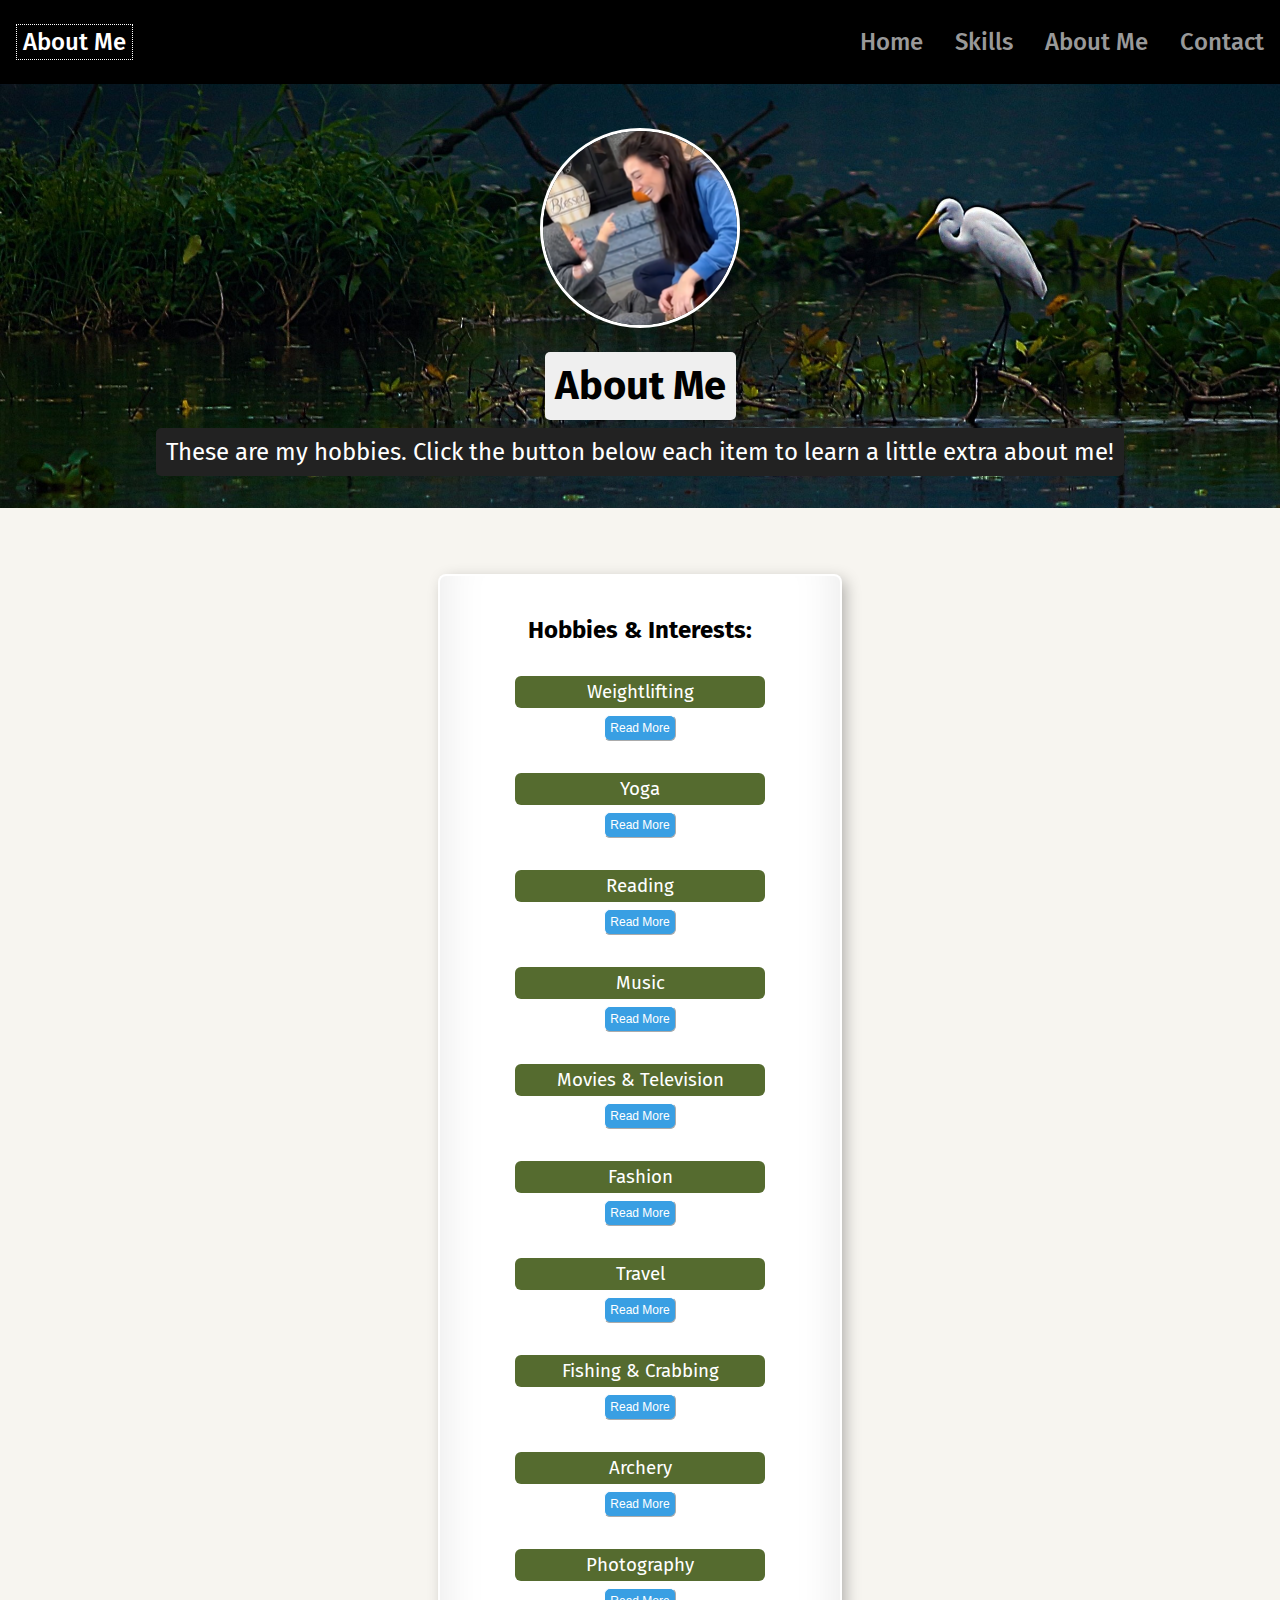
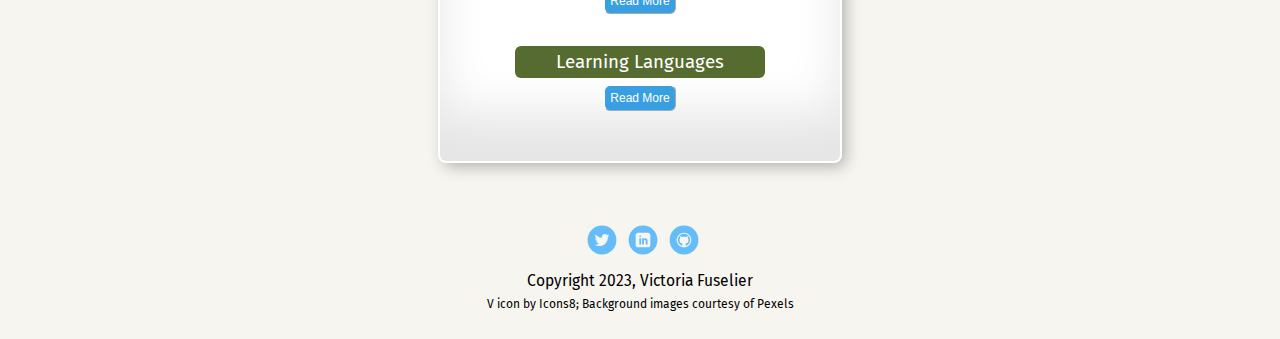
<file: aboutme.html>
<!doctype html>
<html lang="en">
<head>
  <meta charset="utf-8">
  <title>Victoria Fuselier's Profile</title>
  <meta name="viewport" content="width=device-width, initial-scale=1.0">
  <link rel="stylesheet" href="styles.css">
  <link href="https://fonts.googleapis.com/css2?family=Fira+Sans:wght@100;200;300;400;500;600;700;800;900&display=swap" rel="stylesheet">
  <link rel="icon" type="image/png" href="images/favicon.png">
</head>
  <body>
    <nav class="main-nav">
      <ul class="nav-ul">
        <li id="page-title">About Me</li>
        <li><a href="index.html">Home</a></li>
        <li><a href="skills.html">Skills</a></li>
        <li><a href="aboutme.html">About Me</a></li>
        <li><a href="contact.html">Contact</a></li>
      </ul>
    </nav>
    <header id="about-me-header">
      <img src="images/me4.png" alt="Victoria laughing with a child" class="profile-image">
      <h1 class="tag headline">About Me</h1>
      <p class="tag tagline">These are my hobbies. Click the button below each item to learn a little extra about me!</p>
    </header>
    <main class="flex">
      <section class="card" id="hobbies-card">
        <h2 id="hobbies-heading">Hobbies & Interests:</h2>
        <div class="hobbies-list">
          <h3 id="hobby1">Weightlifting</h3>
          <p id="hobby1info" class="hidden-info">I was introduced to weightlifting by a friend and it totally changed my health--and my life! This transformation inspired me to major in Kinesiology and later, inspired me to be a personal trainer.</p>
          <button id="more-button1">Read More</button>
          <h3 id="hobby2">Yoga</h3>
          <p id="hobby2info" class="hidden-info">I discovered yoga shortly after I began lifting weights and it was a total gamechanger. I enjoy practicing yoga in group classes at a studio/gym <em>and</em> in solo sessions at home. My favorite yoga resource is "Yoga with Adriene" on Youtube.</p>
          <button id="more-button2">Read More</button>
          <h3 id="hobby3">Reading</h3>
          <p id="hobby3info" class="hidden-info">Here's a few of my favorite books so far:<br>
                                                  <em>1984</em>, George Orwell<br>
                                                  <em>The Host</em>, Stephanie Meyer<br>
                                                  <em>The Hunger Games</em>, Suzanne Collins<br>
                                                  <em>Animal Farm</em>, George Orwell<br>
                                                  <em>The Giver</em>, Lois Lowry<br>
                                                  <em>Verity</em>, Colleen Hoover<br>
                                                  <em>Maximum Ride</em>, James Patterson<br><br>
                                                  I'm currently reading <em>The Catcher in the Rye</em> by J.D. Salinger.<br><br>
                                                  Next, I'd like to read Anthony Keidis' autobiography--<em>Scar Tissue</em>--and <em>It Ends With Us</em> by Colleen Hoover.<br><br>
                                                  If you have any suggestions for my reading list, I'd love to hear them!</p>              
          <button id="more-button3">Read More</button>
          <h3 id="hobby4">Music</h3>
          <p id="hobby4info" class="hidden-info">I'm really into music and have so many favorites, it's hard to name just a few, so...<br><br>
                                                  Here's a long list of some of my favorite musicians:<br>
                                                  The Beatles<br>
                                                  Led Zeppelin<br>
                                                  Nirvana<br>
                                                  Chevelle<br>
                                                  Red Hot Chili Peppers<br>
                                                  Queen<br>
                                                  Alanis Morissette<br>
                                                  Rod Stewart<br>
                                                  Fuel<br>
                                                  Foo Fighters<br>
                                                  Matchbox Twenty<br>
                                                  Styx<br>
                                                  Toadies<br>
                                                  Tool<br>
                                                  Pearl Jam<br>
                                                  Rage Against the Machine<br>
                                                  Nicki Minaj<br>
                                                  Bush<br>
                                                  Chris Stapleton<br>
                                                  Billy Joel<br><br>
                                                  Do you like any of these? Which artists are YOUR favorites?</p>
            
          <button id="more-button4">Read More</button>
          <h3 id="hobby5">Movies & Television</h3>
          <p id="hobby5info" class="hidden-info">Ahh, television.. my guilty pleasure.<br><br>
                                                  Here's a few of my favorite movies and shows:<br>
                                                  Friends<br>
                                                  Breaking Bad<br>
                                                  Stranger Things<br>
                                                  Cop Car<br>
                                                  Bruce Almighty<br>
                                                  The Big Lebowski<br>
                                                  Parasite<br>
                                                  Fallen<br>
                                                  Office Space<br>
                                                  Waiting<br>
                                                  The Hunt<br>
                                                  Liar Liar<br>
                                                  Elf<br>
                                                  Fight Club<br><br>
                                                  I also watch a lot of true crime documentaries.<br><br>
                                                  What are some of your favorite films/series to watch?</p>
          <button id="more-button5">Read More</button>
          <h3 id="hobby6">Fashion</h3>
          <p id="hobby6info" class="hidden-info">I love talking fashion (as well as clean skincare and beauty products) and would love to work on websites for one of my favorite companies one day. Imagine the employee discount!<br><br>
                                                  Here's a few of my favorite brands:<br>
                                                  Express<br>
                                                  Nevaeh<br>
                                                  Nike<br>
                                                  Banana Republic<br>
                                                  Honest Beauty<br>
                                                  Beis<br>
                                                  H&M<br>
                                                  Nordstrom<br>
                                                  Inkey List</p>
          <button id="more-button6">Read More</button>
          <h3 id="hobby7">Travel</h3>
          <p id="hobby7info" class="hidden-info">I've been to 2 countries and 13 states--not including the ones I live in! I have a resolution to travel more after landing a great web development job with a stable schedule.<br><br>
                                                  Do you enjoy traveling? How many have countries and/or states have you been to?</p>
          <button id="more-button7">Read More</button>
          <h3 id="hobby8">Fishing & Crabbing</h3>
          <p id="hobby8info" class="hidden-info">Some call Gueydan, LA "The Duck Hunting Capital of the World" or "Sportsman's Paradise". I just call it home! I've always enjoyed fishing and crabbing--and even some waterskiing and wakeboarding--outings on my dad's boat!<br><br>
                                                  Do you have any outdoor hobbies?</p>
          <button id="more-button8">Read More</button>
          <h3 id="hobby9">Archery</h3>
          <p id="hobby9info" class="hidden-info">I'm no Robin Hood, but I was gifted a bow and I am REALLY enjoying this new hobby of mine. I was surprised to find that I'm not a terrible shot.<br><br>
                                                  Do you have any hobbies you owe to the generosity of another?</p>
          <button id="more-button9">Read More</button>
          <h3 id="hobby10">Photography</h3>
          <p id="hobby10info" class="hidden-info">I'm no professional, but I sure do enjoy this hobby. I enjoy collecting photos of all kinds of subjects. It seems that I take, store, and print more photos than the average person, which is why I consider it a hobby of mine. I use an instant-print Polaroid camera and my good ole iPhone camera; I'm often surprised to see what kind of beautiful snaps can be captured with such basic equipment!<br><br>
                                                    Have you captured any shots you're proud of? If so, I'd love to see a few of your favorites!</p>
          <button id="more-button10">Read More</button>
          <h3 id="hobby11">Learning Languages</h3>
          <p id="hobby11info" class="hidden-info">I've taken basic courses in both ASL and French, and wow--I really enjoy learning these. Learning coding languages is exciting, too!<br><br>
                                                  Tu parle fran&ccedil;ais? Tu parle JavaScript?</p>
          <button id="more-button11">Read More</button>
        </div>
      </section>
    </main>
    <footer>
      <ul>
        <li><a href="https://twitter.com/viktooreuh" class="social twitter" target="_blank">Twitter</a></li>
        <li><a href="https://www.linkedin.com/in/victoriafuselier/" class="social linkedin" target="_blank">LinkedIn</a></li>
        <li><a href="https://github.com/victoriafuselier" class="social github" target="_blank">Github</a></li>
      </ul>
      <p class="copyright">Copyright 2023, Victoria Fuselier</p>
      <p class="credits">V icon by <a target="_blank" href="https://icons8.com/icon/7Aa7fqWJBYRU/v">Icons8</a>; Background images courtesy of <a target="_blank" href="https://www.pexels.com/">Pexels</a></p>
    </footer>
    <script src="script.js"></script>
  </body>
</html>
</file>
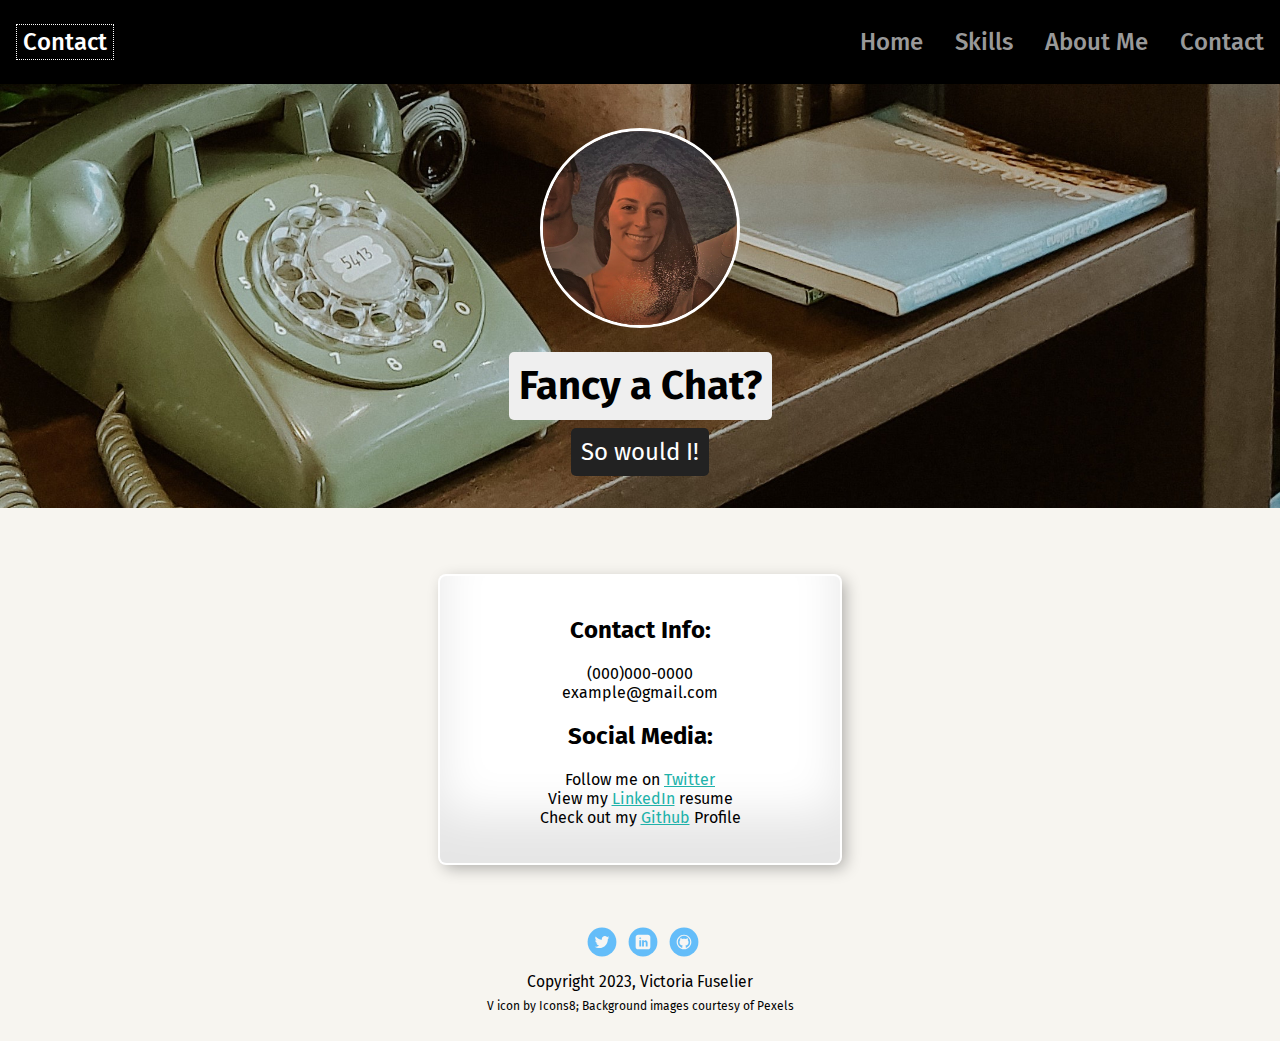
<file: contact.html>
<!doctype html>
<html lang="en">
<head>
  <meta charset="utf-8">
  <title>Victoria Fuselier's Profile</title>
  <meta name="viewport" content="width=device-width, initial-scale=1.0">
  <link rel="stylesheet" href="styles.css">
  <link href="https://fonts.googleapis.com/css2?family=Fira+Sans:wght@100;200;300;400;500;600;700;800;900&display=swap" rel="stylesheet">
  <link rel="icon" type="image/png" href="images/favicon.png">
</head>
  <body>
    <nav class="main-nav">
      <ul class="nav-ul">
        <li id="page-title">Contact</li>
        <li><a href="index.html">Home</a></li>
        <li><a href="skills.html">Skills</a></li>
        <li><a href="aboutme.html">About Me</a></li>
        <li><a href="contact.html">Contact</a></li>
      </ul>
    </nav>
    <header id="contact-header">
      <img src="images/me2.jpg" alt="Victoria with a shoulder length haircut" class="profile-image">
      <h1 class="tag headline">Fancy a Chat?</h1>
      <p class="tag tagline">So would I!</p>
    </header>
    <main class="flex">
      <section class="card" id="contact-card">
        <h2>Contact Info:</h2>
        <ul class="contact-list">
          <li>(000)000-0000</li>
          <li>example@gmail.com</li>
        </ul>
        <h2 id="contact-list-spacing">Social Media:</h2>
        <ul class="contact-list">
          <li>Follow me on <a class="social-link" href="https://twitter.com/viktooreuh" target="_blank">Twitter</a></li>
          <li>View my <a class="social-link" href="https://www.linkedin.com/in/victoriafuselier/" target="_blank">LinkedIn</a> resume</li>
          <li>Check out my <a class="social-link" href="https://github.com/victoriafuselier">Github</a> Profile</li>
        </ul>
      </section>
    </main>
    <footer>
      <ul>
        <li><a href="https://twitter.com/viktooreuh" class="social twitter" target="_blank">Twitter</a></li>
        <li><a href="https://www.linkedin.com/in/victoriafuselier/" class="social linkedin" target="_blank">LinkedIn</a></li>
        <li><a href="https://github.com/victoriafuselier" class="social github" target="_blank">Github</a></li>
      </ul>
      <p class="copyright">Copyright 2023, Victoria Fuselier</p>
      <p class="credits">V icon by <a target="_blank" href="https://icons8.com/icon/7Aa7fqWJBYRU/v">Icons8</a>; Background images courtesy of <a target="_blank" href="https://www.pexels.com/">Pexels</a></p>
    </footer>
  </body>
</html>
</file>
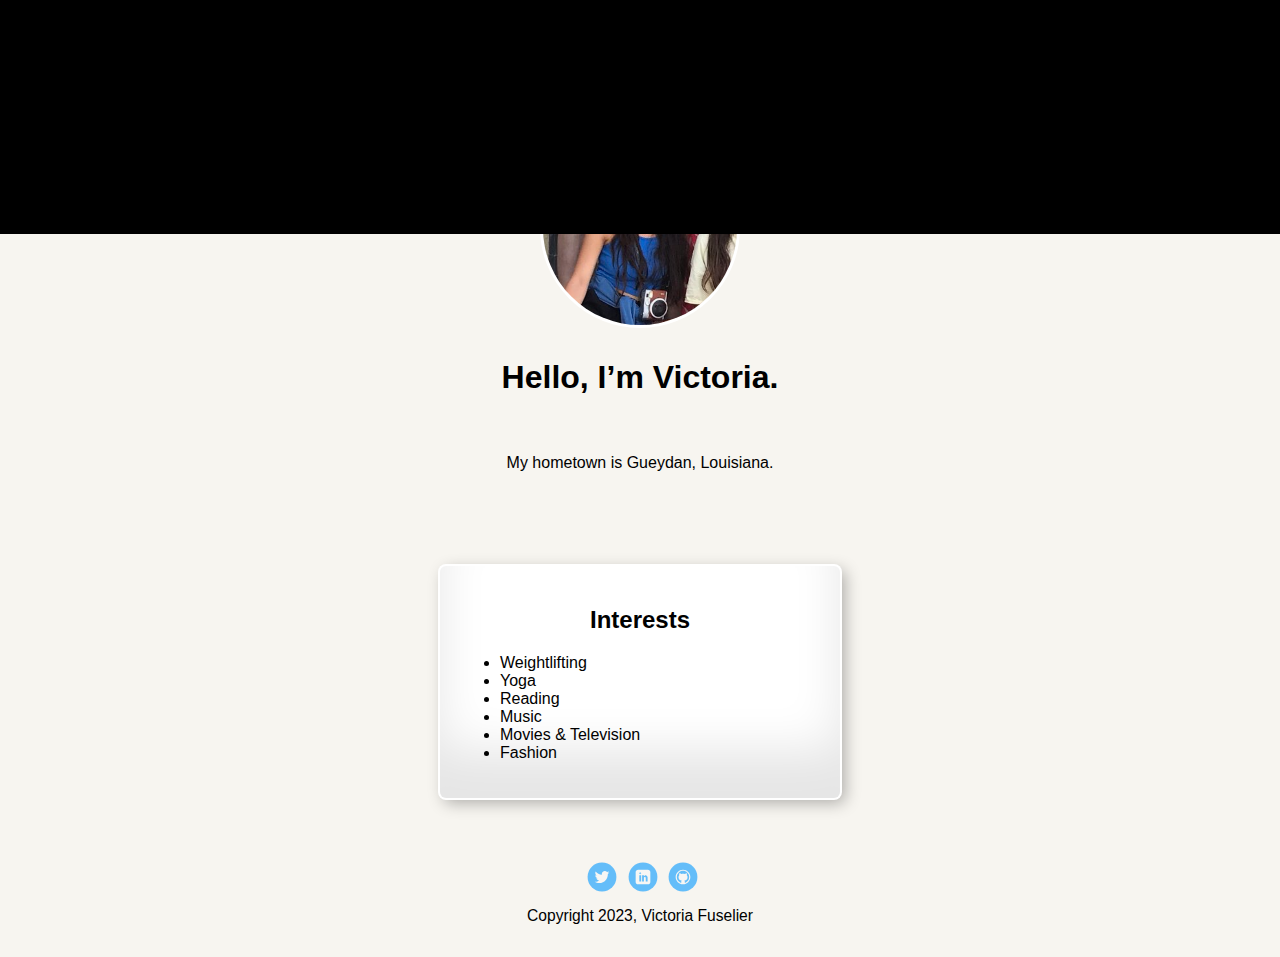
<file: interests.html>
<!doctype html>
<html lang="en">
<head>
  <meta charset="utf-8">
  <title>Victoria Fuselier's Profile</title>
  <meta name="viewport" content="width=device-width, initial-scale=1.0">
  <link rel="stylesheet" href="styles.css">
  <link href="https://fonts.googleapis.com/css?family=Muli%7CRoboto:400,300,500,700,900" rel="stylesheet"></head>
  <body>

    <div class="main-nav">
        <ul class="nav">
          <li class="name">Interests</li>
          <li><a href="index.html">Home</a></li>
          <li><a href="skills.html">Skills</a></li>
          <li><a href="interests.html">Interests</a></li>
          <li><a href="contact.html">Contact</a></li>
        </ul>
    </div>

    <header>
      <img src="images/me.jpg" alt="Victoria wearing hat and camera" class="profile-image">
      <h1 class="tag name">Hello, I’m Victoria.</h1>
      <p class="tag location">My hometown is Gueydan, Louisiana.</p>
    </header>

    <main class="flex">
        <div class="card">
            <h2>Interests</h2>
            <ul>
                <li>Weightlifting</li>
                <li>Yoga</li>
                <li>Reading</li>
                <li>Music</li>
                <li>Movies & Television</li>
                <li>Fashion</li>
            </ul>
        </div>
    </main>
    <footer>
      <ul>
        <li><a href="https://twitter.com/viktooreuh" class="social twitter" target="_blank">Twitter</a></li>
        <li><a href="https://www.linkedin.com/in/victoriafuselier/" class="social linkedin" target="_blank">LinkedIn</a></li>
        <li><a href="https://github.com/victoriafuselier" class="social github" target="_blank">Github</a></li>
      </ul>
      <p class="copyright">Copyright 2023, Victoria Fuselier</p>
    </footer>
  </body>
  </html>
</file>
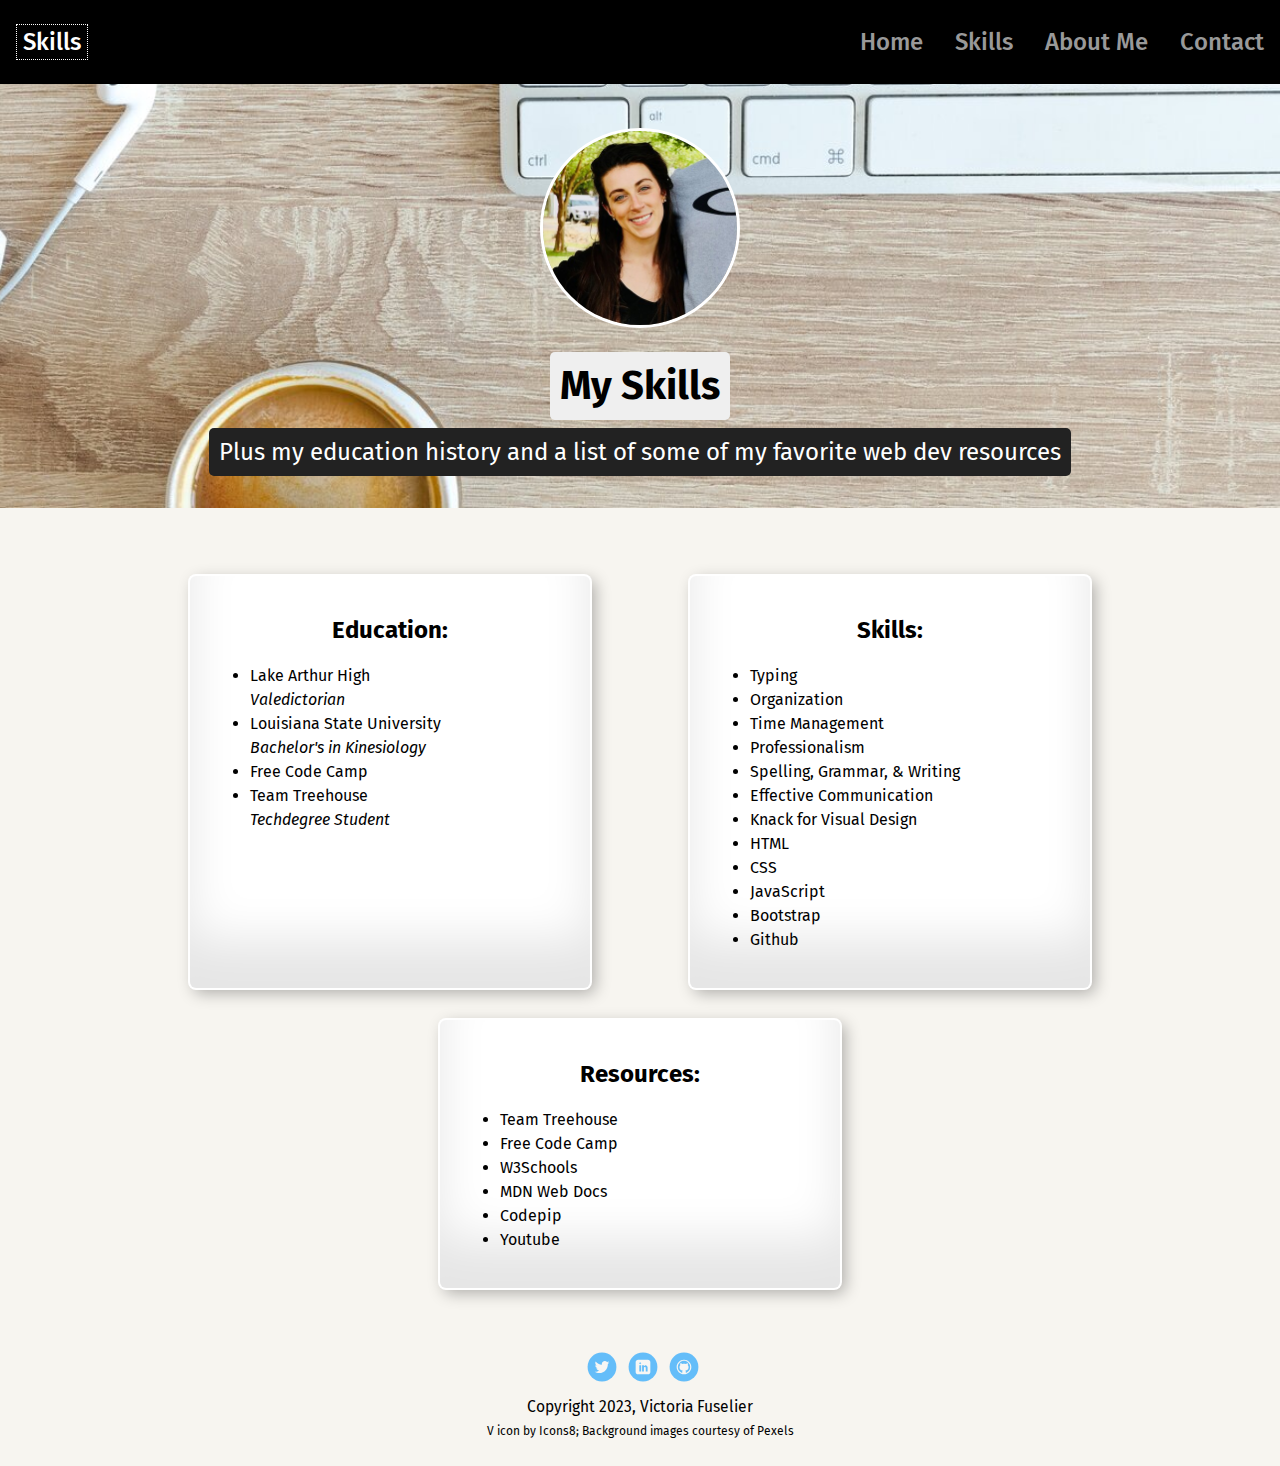
<file: skills.html>
<!doctype html>
<html lang="en">
  <head>
    <meta charset="utf-8">
    <title>Victoria Fuselier's Profile</title>
    <meta name="viewport" content="width=device-width, initial-scale=1.0">
    <link rel="stylesheet" href="styles.css">
    <link href="https://fonts.googleapis.com/css2?family=Fira+Sans:wght@100;200;300;400;500;600;700;800;900&display=swap" rel="stylesheet">
    <link rel="icon" type="image/png" href="images/favicon.png">
  </head>
  <body>
    <nav class="main-nav">
      <ul class="nav-ul">
        <li id="page-title">Skills</li>
        <li><a href="index.html">Home</a></li>
        <li><a href="skills.html">Skills</a></li>
        <li><a href="aboutme.html">About Me</a></li>
        <li><a href="contact.html">Contact</a></li>
      </ul>
    </nav>
    <header id="skills-header">
      <img src="images/me3.jpg" alt="Victoria standing in front of trees" class="profile-image">
      <h1 class="tag headline">My Skills</h1>
      <p class="tag tagline">Plus my education history and a list of some of my favorite web dev resources</p>
    </header>
    <main class="flex">
      <section class="card">
        <h2>Education:</h2>
          <ul class="skills-page-list">
            <li>Lake Arthur High<br><em>Valedictorian</em></li>
            <li>Louisiana State University<br><em>Bachelor's in Kinesiology</em></li>
            <li>Free Code Camp</li>
            <!-- CHANGE TO GRADUATE AFTER COMPLETION -->
            <li>Team Treehouse<br><em>Techdegree Student</em></li>                    
          </ul>
      </section> 
      <section class="card">
        <h2>Skills:</h2>
          <ul class="skills-page-list">
            <li>Typing</li>
            <li>Organization</li>
            <li>Time Management</li>
            <li>Professionalism</li>
            <li>Spelling, Grammar, & Writing</li>
            <li>Effective Communication</li>
            <li>Knack for Visual Design</li>
            <li>HTML</li>
            <li>CSS</li>
            <li>JavaScript</li>
            <li>Bootstrap</li>
            <li>Github</li>
          </ul>
      </section>
      <section class="card">
        <h2>Resources:</h2>
          <ul class="skills-page-list">
            <li>Team Treehouse</li>
            <li>Free Code Camp</li>
            <li>W3Schools</li>
            <li>MDN Web Docs</li>
            <li>Codepip</li>
            <li>Youtube</li>
          </ul>
      </section> 
    </main>
    <footer>
      <ul>
        <li><a href="https://twitter.com/viktooreuh" class="social twitter" target="_blank">Twitter</a></li>
        <li><a href="https://www.linkedin.com/in/victoriafuselier/" class="social linkedin" target="_blank">LinkedIn</a></li>
        <li><a href="https://github.com/victoriafuselier" class="social github" target="_blank">Github</a></li>
      </ul>
      <p class="copyright">Copyright 2023, Victoria Fuselier</p>
      <p class="credits">V icon by <a target="_blank" href="https://icons8.com/icon/7Aa7fqWJBYRU/v">Icons8</a>; Background images courtesy of <a target="_blank" href="https://www.pexels.com/">Pexels</a></p>
    </footer>
  </body>
</html>
</file>
<file: styles.css>
/* =============================================================
                     Global Set-Up Styles                               
============================================================== */

* { 
  box-sizing: border-box;
}
  
body {
  margin: 0;
  padding: 0;
	font-family: 'Fira Sans', sans-serif;
  background: #f7f5f0;
  text-align: center;
}

main {
  hyphens: auto;
}

.flex {
  display: flex;
  flex-direction: row;
  justify-content: center;
  flex-wrap: wrap;
}

/* =============================================================
                          Nav Styles                               
============================================================== */

.nav li {
  padding: .5rem;
}

#page-title {
  display: none;
  color: white;
}

.main-nav {
  width: 100%;
  background: black;
  min-height: 2.5rem;
  padding: 1rem .5rem;
  position: fixed;
}

main {
  max-width: 1000px;
  margin: 0 auto;
}

#nav-div {
  max-width: 800px;
  margin: 0 auto;
}

.nav-ul {
  display: flex;
  justify-content: space-between;
  align-items: center;
  list-style-type: none;
  margin: 0 auto;
  padding: 0;
  max-width: 400px;
}

a {
  text-decoration: none;
  color: black;
}

nav a {
  color: #999;
  font-weight: 500;
  font-size: 1rem;
  transition: all .5s;
}

nav a:hover {
  color: white;
}

footer a:hover {
  color: blue;
  text-decoration: underline;
}

/* =============================================================
                          Header Styles                               
============================================================== */

.profile-image {
  margin: 6rem auto 0;
  width: 200px;
  height: 200px;
  border-radius: 50%;
  border: 3px solid white;
  transition: all .5s;
}

.profile-image:hover {
  transform: scale(1.3) rotate(360deg);
}

.tag {
  padding: 10px;
  border-radius: 5px;
  max-width: 80%;
  text-align: center;
}

.tag:hover {
  transform: scale(1.2);
}

.headline {
  background-color: #efefef;
  font-size: 1.75rem;
  margin-top: 1.5rem;
  margin-bottom: 0;
}

.tagline {
  background-color: #222;
  color: white;
  margin-top: .5rem;
  margin-bottom: 2rem;
}

header {
  overflow: hidden;
  display: flex;
  flex-direction: column;
  align-items: center;
  justify-content: center;
  margin-bottom: 2rem;
}

#index-header {
  background: url('images/clouds.jpg') no-repeat top center;
  background-size: cover;

}

#about-me-header {
  background: url('images/swamp.jpg') no-repeat top center;
  background-size: cover;
}

#skills-header {
  background: url('images/workspace.jpg') no-repeat top center;
  background-size: cover;
}

#contact-header {
  background: url('images/phone.jpg') no-repeat top center;
  background-size: cover;
}

/* =============================================================
                          Card Styles                               
============================================================== */

h2 {
  font-size: 1.25rem;
}

p {
  font-size: 1rem;
}

.card {
  margin: 1rem .75rem;
  padding: 1.5rem;
  width: 400px;
  background: #fff;
  border-radius: 6px;
  text-align: left;
  padding: 20px;
  box-shadow: inset 0 -3em 3em rgba(0, 0, 0, 0.1), 0 0 0 2px rgb(255, 255, 255),
    0.3em 0.3em 1em rgba(0, 0, 0, 0.3);
}

.card h2 {
  text-align: center;
}

/* =============================================================
                     Skills Page Styles                               
============================================================== */

.skills-page-list {
  line-height: 1.5em;
}

ul.skills , ul.hobbies-list {
  padding: 0;
  text-align: center;
}

.skills li, .hobbies-list h3 {
  border-radius: 6px;
  display: inline-block;
  background: #9da59e;
  color: white;
  padding: 5px 10px;
  margin: 2px;
}

.skills li:nth-child(odd) {
  background: #2595e0e8;
}

/* =============================================================
                  About Me Page Styles                               
============================================================== */

.hobbies-list h3 {
  background-color: darkolivegreen;
  width: 250px;
  font-weight: 400;
}

.hobbies-list {
  text-align: center;
  padding: 30px 0px 0px 0px;
}

#hobbies-heading {
  margin-bottom: 0px;
}

.hidden-info {
  display: none;
}

.visible-info {
  display: block;
}

button {
  border-radius: 6px;
  border-color: white;
  display: block;
  background: #2595e0e8;
  color: white;
  padding: 5px 5px;
  margin: 5px auto 30px;
  border-width: 1px;
  font-size: 12px;
  transition: all .5s;
}

button:hover {
  transform: scale(1.5) translate(0, 5px);
}

/* =============================================================
                    Contact Page Styles                               
============================================================== */

.contact-list {
  text-align: center;
  padding-left: 0;
}

.contact-list li {
  list-style-type: none;
}

.contact-list a {
  text-decoration: underline;
  color: lightseagreen;
}

.contact-list a:hover {
  color: #999;
}

#contact-main {
  flex-direction: column;
  align-items: center;
}

/* =============================================================
                        Footer Styles                               
============================================================== */

footer {
  width: 100%;
  min-height: 30px;
  text-align: center;
  padding: 1rem;
  margin-top: 2rem;

}

footer .copyright {
  font-size: .75em;
}

footer ul {
  list-style-type: none;
  margin: 0;
  padding: 0;
}

footer ul li {
  display: inline-block;
}

.credits {
  font-size: 12px;
  margin-top: -8px;
}

.credits a {
  color: black;
}

a.social {
  display: inline-block;
  text-indent: -9999px;
  margin-left: 5px;
  width: 30px;
  height: 30px;
  background-size: 30px 30px;
  opacity: .6;
  transition: all .5s;
}

a.twitter {
  background-image: url(images/twitter.svg);
}

a.linkedin {
  background-image: url(images/linkedin.svg);
}

a.github {
  background-image: url(images/github.svg);
}

a.social:hover {
  opacity: 1;
}

.clearfix {
  clear: both;
}




/*================================================================
                         MEDIA QUERIES
=================================================================*/

@media screen and (min-width: 720px) {
  
  .flex {
      display: -ms-flexbox;      /* TWEENER - IE 10 */
      display: flex; 
      -ms-flex-pack: distribute;
      justify-content: space-around;
      margin: 0 auto;
  }

  .profile-image {
    margin-top: 7rem;
  }

  nav {
    height: 4.5rem;
  }

  nav li, nav a {
    font-size: 1.25rem;
  }

  nav a {
    margin-left: 2rem;
  }

  .nav-ul {
    max-width: unset;
    padding: .5rem;
    font-size: 2rem;
  }

  #page-title {
    display: block;
    max-width: unset;
    margin-right: auto;
    color: white;
    font-weight: 500;
    border: 1px dotted white;
    padding: 3px 6px;
  }

  main {
    padding-top: 20px;
  }

  main p {
    line-height: 1.6em;
  }

  footer {
    font-size: 1.3em;
  }

  #nav-div {
    padding: 0 3rem;
  }

}


@media screen and (min-width: 1024px) {
  .profile-image {
    margin-top: 8rem;
  }

  nav li, nav a {
    font-size: 1.5rem;
  }

  nav {
    height: unset;
  }

  .headline {
    font-size: 2.5rem;
  }

  .tagline, h2 {
    font-size: 1.5rem;
  }

}
</file>
